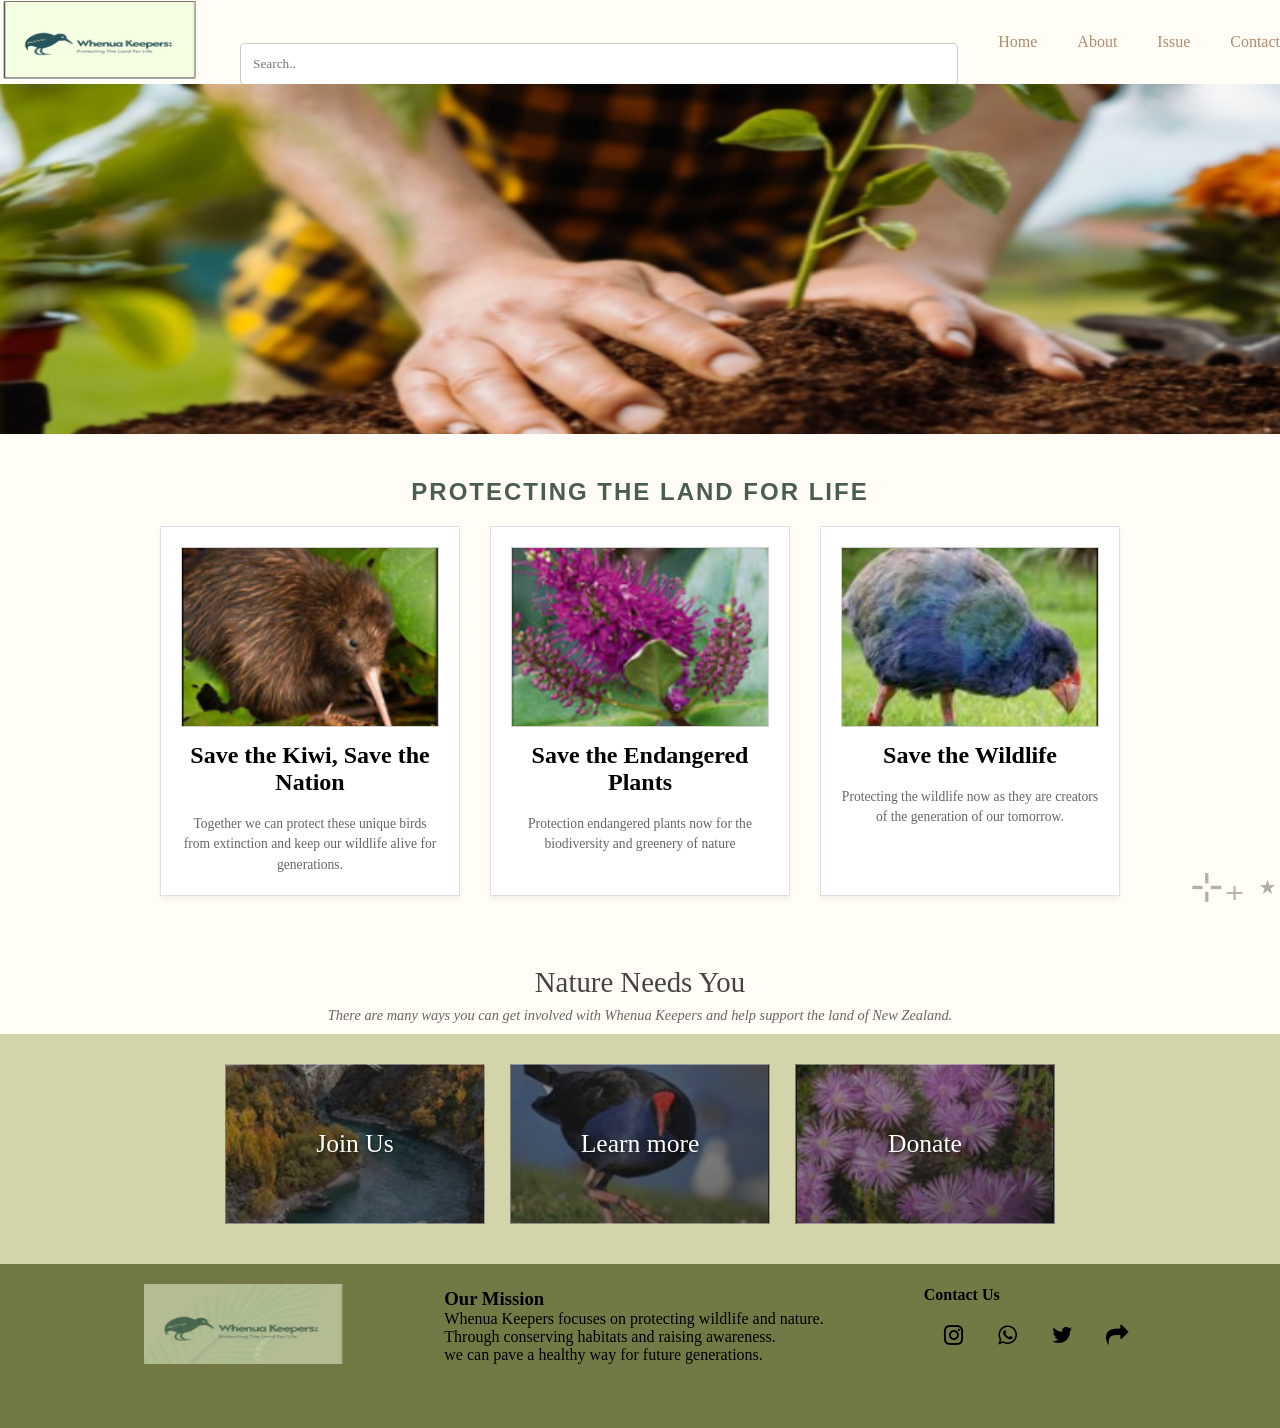
<file: index.html>
<!DOCTYPE html>
<html lang="en">
<head>
    <meta charset="UTF-8">
    <title>Whenua Keepers</title>
    <link rel="stylesheet" href="style.css"> <!--Links the page to the CSS -->
    <link rel="stylesheet" href="https://cdnjs.cloudflare.com/ajax/libs/font-awesome/4.7.0/css/font-awesome.min.css"><!--Links the page to the icon website -->
</head>
<body> <!--start of body -->

    <div class="group"> <!-- start of navigation bar -->
        <ul class="Navigation">

                <!--  -->
            <li class="logo">
                <img width="200" height="80" src="plant/logo.png" alt="This is a logo">
            </li>
            <li class="search">
                    <input type="text" placeholder="Search.."><!-- search bar -->
            </li>



            <li><a href="index.html">Home</a></li>
            <li><a href="about.html">About</a></li>
            <li><a href="issue.html">Issue</a></li>
            <li><a href="contact.html">Contact</a></li>
        </ul>
    </div><!-- end of navigation bar -->
            <!-- index photo 1-->
    <img width="1915" height="350" src="plant/plant.png" alt="This is a planting image">

<main class="body-of-home">
    <div class="first-head">
        <h1 class="section-title">PROTECTING THE LAND FOR LIFE</h1>
        <div class="card-box">

            <!-- Box Pic 1 -->
            <div class="info-card">
                <div class="card-img-wrapper">
                    <img src="plant/pic1.png" alt="Kiwi bird">
                </div>
                <h2>Save the Kiwi, Save the Nation</h2><br>
                <p>Together we can protect these unique birds from extinction and keep our wildlife alive for generations.</p>
            </div>

            <!--BOX Pic 2 -->
            <div class="info-card">
                <div class="card-img-wrapper">
                    <img src="plant/pic2.png" alt="Endangered purple plants">
                </div>
                <h2>Save the Endangered Plants</h2><br>
                <p>Protection endangered plants now for the biodiversity and greenery of nature</p>
            </div>

            <!--Box Pic 3 -->
            <div class="info-card">
                <div class="card-img-wrapper">
                    <img src="plant/pic3.png" alt="Wildlife bird">
                </div>
                <h2>Save the Wildlife</h2><br>
                <p>Protecting the wildlife now as they are creators of the generation of our tomorrow.</p>
            </div>

        </div>
    </div>
    <!--Text part 2-->
    <section class="title-two">
        <h2 class="title-maybe">Nature Needs You</h2>
        <p class="subtitle">There are many ways you can get involved with Whenua Keepers and help support the land of New Zealand.</p>
    </section>
     <!--  -->
    <div class="grid-section">
        <div class="grid-box">
            <a href="contact.html" class="action-card" style="background-image: linear-gradient(rgba(0,0,0,0.3), rgba(0,0,0,0.3)), url('plant/pic6.png');">
                <span>Join Us</span>
            </a>
            <a href="about.html" class="action-card" style="background-image: linear-gradient(rgba(0,0,0,0.3), rgba(0,0,0,0.3)), url('plant/pic4.png');">
                <span>Learn more</span>
            </a>
            <a href="https://www.greenpeace.org/aotearoa/explore/defend-conservation-land/" class="action-card" style="background-image: linear-gradient(rgba(0,0,0,0.3), rgba(0,0,0,0.3)), url('plant/pic5.png');">
                <span>Donate</span>
            </a>
        </div>
    </div>
</main>



<footer>
    <div>
        <img width="200" height="80" src="plant/lay.png" alt="This is a logo">
    </div>
    <div>
        <h3>Our Mission</h3>
        <p>
          Whenua Keepers focuses on protecting wildlife and nature. <br>Through conserving
          habitats and raising awareness.<br> we can pave a healthy way for future generations.
        </p>
    </div>
    <div>
        <h4>Contact Us</h4>
        <div class="social-icons">
          <a href="https://www.instagram.com/?hl=en"><i class="fa fa-instagram"></i></a>
          <a href="https://www.whatsapp.com/"><i class="fa fa-whatsapp"></i></a>
          <a href="https://x.com/"><i class="fa fa-twitter"></i></a>
          <a href="https://fontawesome.com/icons/classic/solid/share-nodes"><i class="fa fa-share"></i></a>
        </div>


    </div>

</footer>
<footer class="footer">
  <div class="footer-flower">⊹₊ ⋆</div>
</footer>


</body>
</html>
</file>
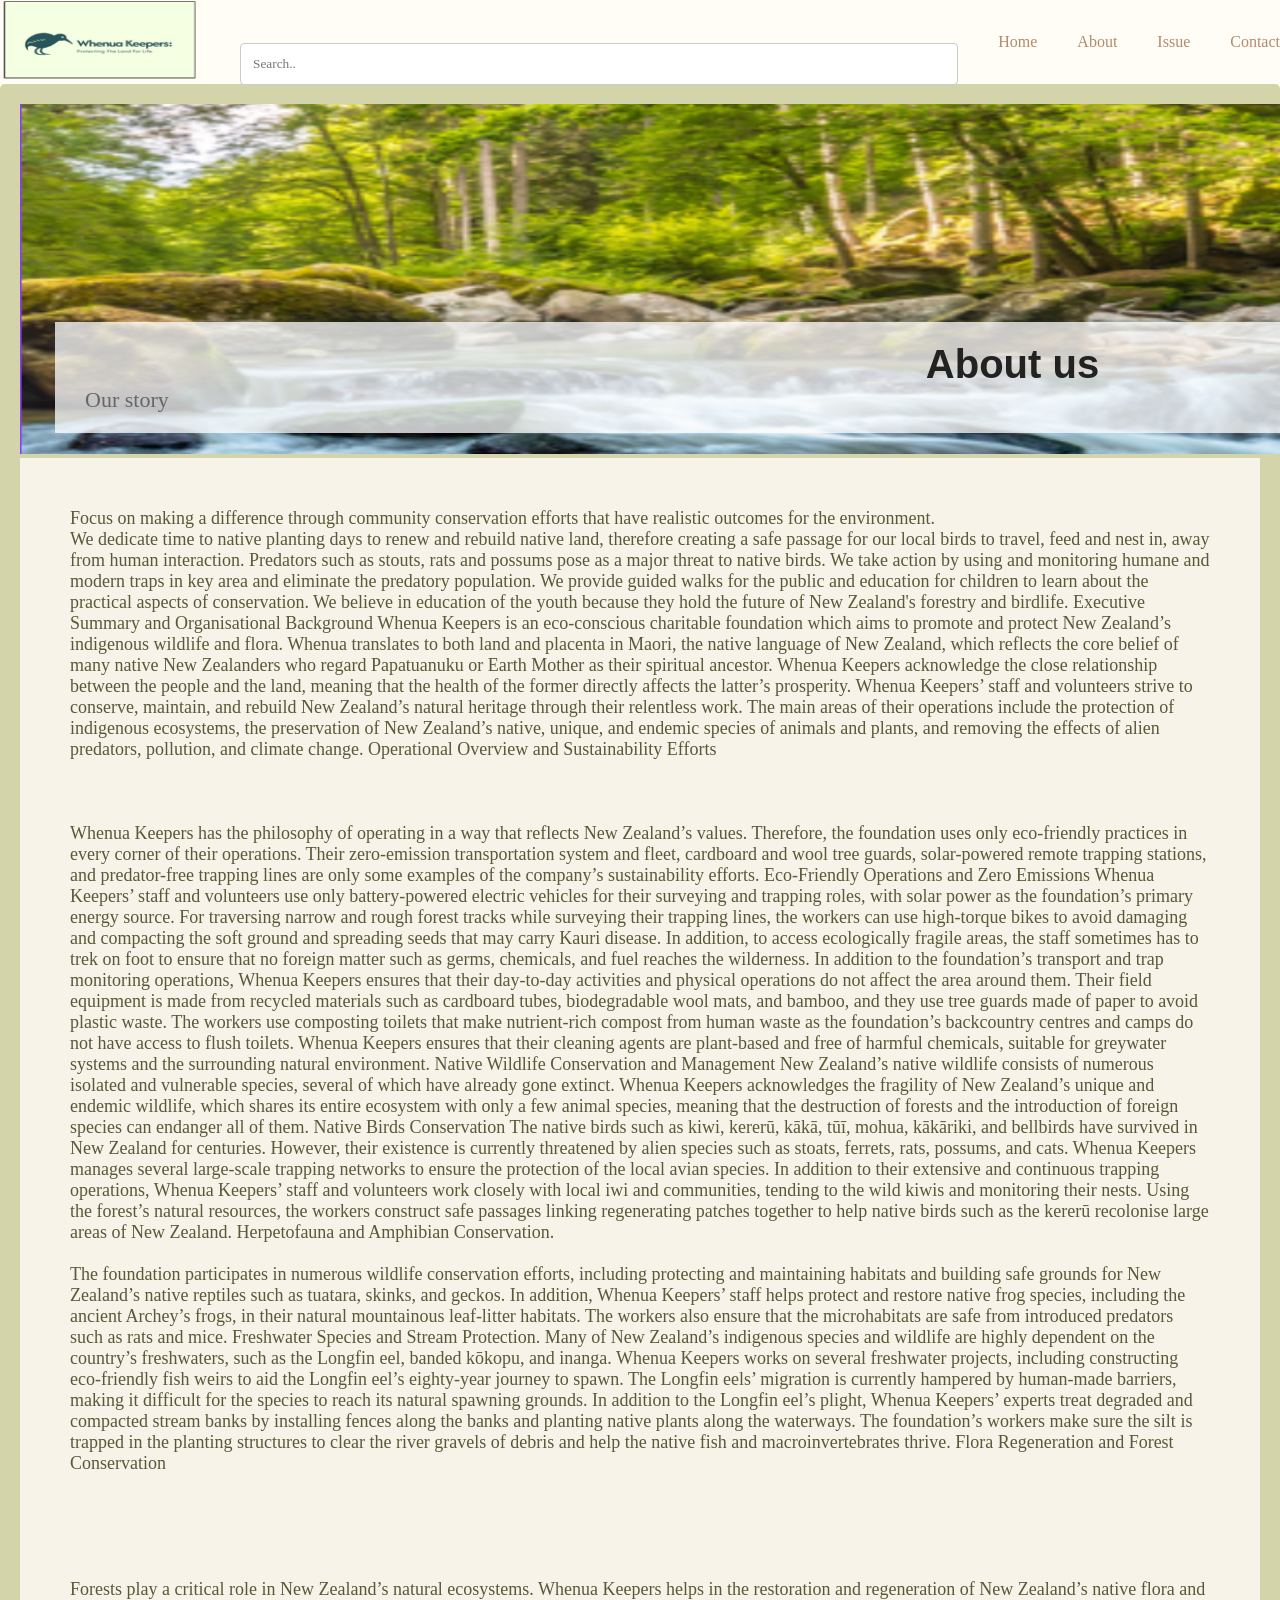
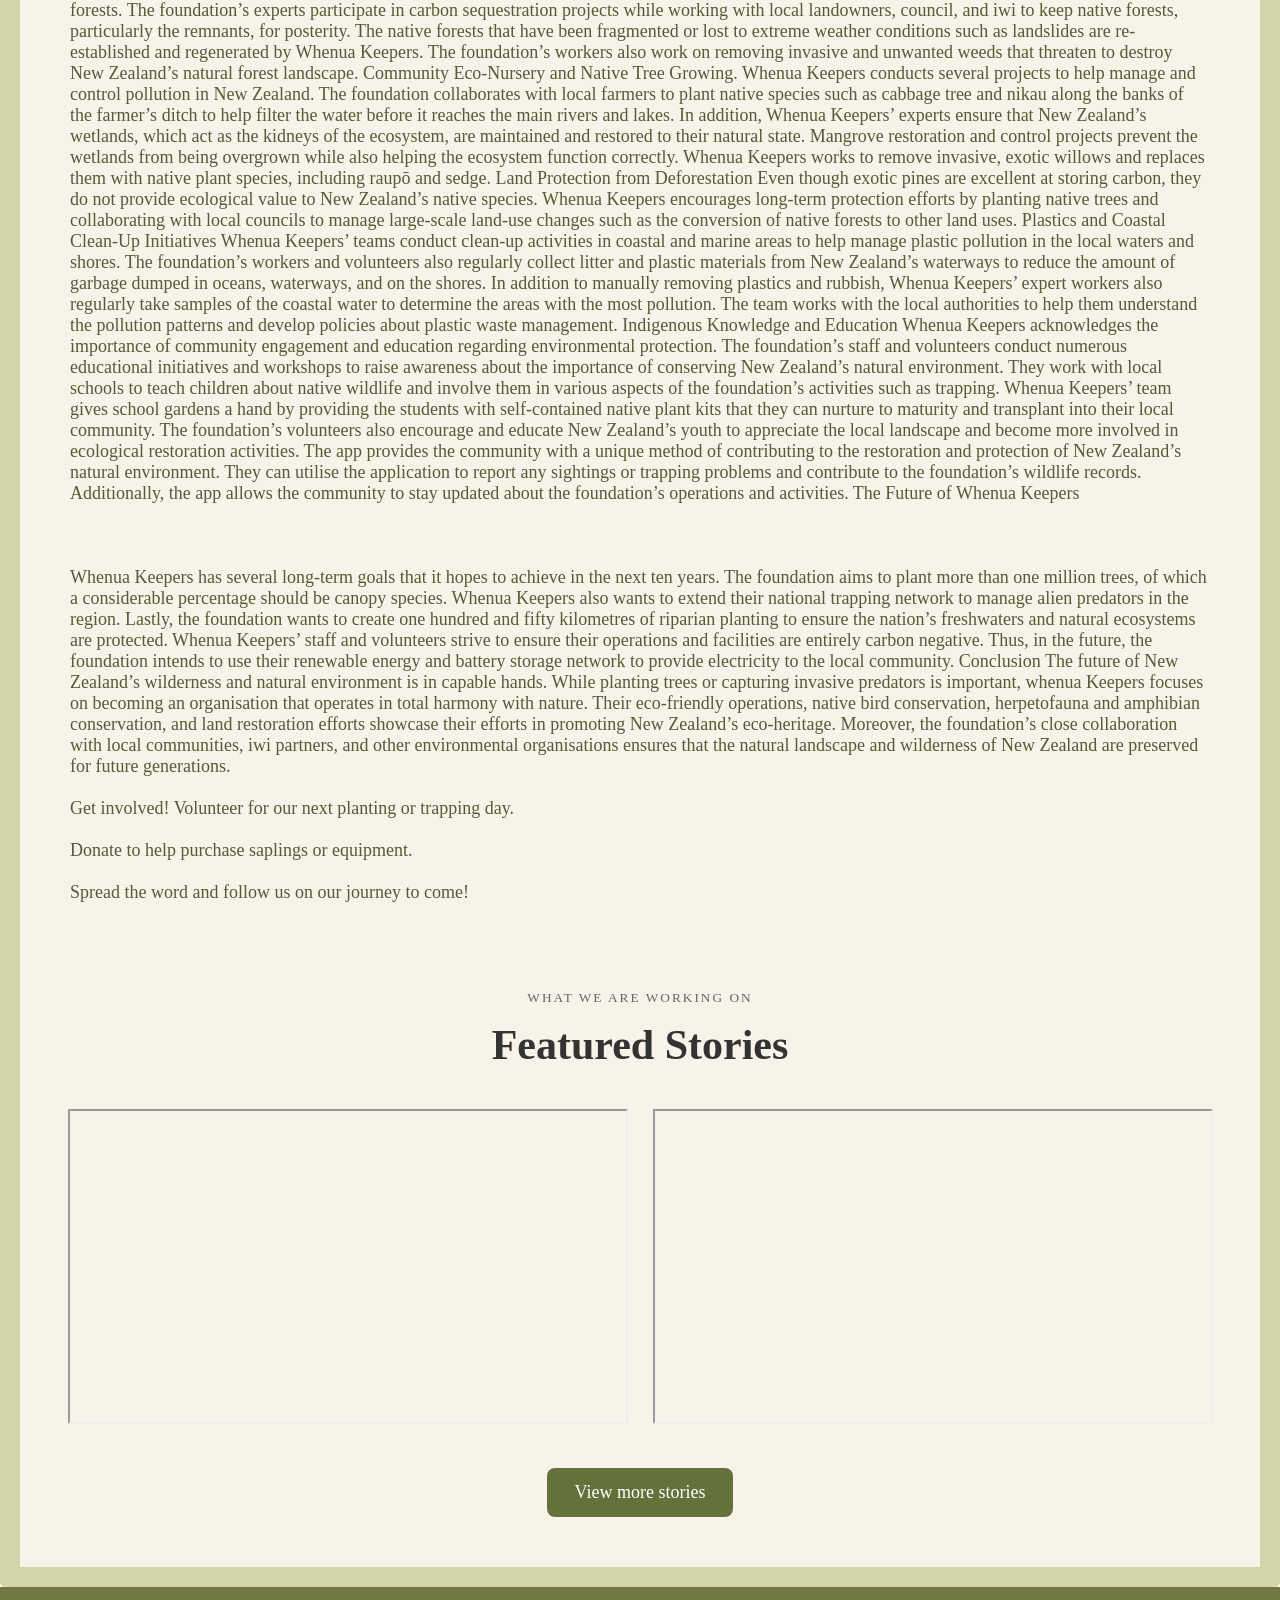
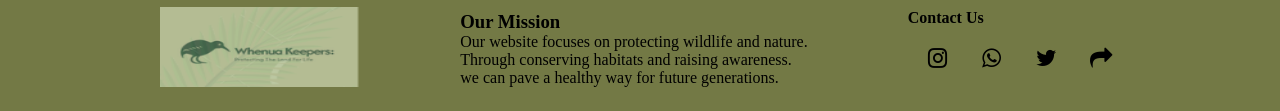
<file: about.html>
<!DOCTYPE html>
<html lang="en">
<head>
    <meta charset="UTF-8">
    <title>About Us</title>
    <link rel="stylesheet" href="style.css">
     <link rel="stylesheet" href="https://cdnjs.cloudflare.com/ajax/libs/font-awesome/4.7.0/css/font-awesome.min.css">
</head>
<body>

    <div class="group">
        <ul class="Navigation">


            <li class="logo">
                <img width="200" height="80" src="plant/logo.png" alt="This is a logo">
            </li>
            <li class="search">
                    <input type="text" placeholder="Search..">
            </li>



            <li><a href="index.html">Home</a></li>
            <li><a href="about.html">About</a></li>
            <li><a href="issue.html">Issue</a></li>
            <li><a href="contact.html">Contact</a></li>
        </ul>
    </div>

    <div class="container">
        <!-- About image -->
        <section class="hello">
            <img width="1905" height="350" src="plant/about.png" alt="Forest">
            <div class="hello-text">
                <h1>About us</h1>
                <p>Our story</p>
            </div>
        </section>

        <!-- About text -->
        <section class="about1">
            <p>
               Focus on making a difference through community conservation efforts that have realistic outcomes for the environment.<br> We dedicate time to native planting days to renew and rebuild native land, therefore creating a safe passage for our local birds to travel, feed and nest in, away from human interaction.
                Predators such as stouts, rats and possums pose as a major threat to native birds. We take action by using and monitoring humane and modern traps in key area and eliminate the predatory population. We provide guided walks for the public and education for children to learn about the practical aspects of conservation.
                We believe in education of the youth because they hold the future of New Zealand's forestry and birdlife.
                Executive Summary and Organisational Background
                Whenua Keepers is an eco-conscious charitable foundation which aims to promote and protect New Zealand’s indigenous wildlife and flora. Whenua translates to both land and placenta in Maori, the native language of New Zealand, which reflects the core belief of many native New Zealanders who regard Papatuanuku or Earth Mother as their spiritual ancestor. Whenua Keepers acknowledge the close relationship between the people and the land, meaning that the health of the former directly affects the latter’s prosperity.
                Whenua Keepers’ staff and volunteers strive to conserve, maintain, and rebuild New Zealand’s natural heritage through their relentless work. The main areas of their operations include the protection of indigenous ecosystems, the preservation of New Zealand’s native, unique, and endemic species of animals and plants, and removing the effects of alien predators, pollution, and climate change.
                Operational Overview and Sustainability Efforts <BR><br><br><br>
                Whenua Keepers has the philosophy of operating in a way that reflects New Zealand’s values. Therefore, the foundation uses only eco-friendly practices in every corner of their operations. Their zero-emission transportation system and fleet, cardboard and wool tree guards, solar-powered remote trapping stations, and predator-free trapping lines are only some examples of the company’s sustainability efforts.
                Eco-Friendly Operations and Zero Emissions
                Whenua Keepers’ staff and volunteers use only battery-powered electric vehicles for their surveying and trapping roles, with solar power as the foundation’s primary energy source. For traversing narrow and rough forest tracks while surveying their trapping lines, the workers can use high-torque bikes to avoid damaging and compacting the soft ground and spreading seeds that may carry Kauri disease. In addition, to access ecologically fragile areas, the staff sometimes has to trek on foot to ensure that no foreign matter such as germs, chemicals, and fuel reaches the wilderness.
                In addition to the foundation’s transport and trap monitoring operations, Whenua Keepers ensures that their day-to-day activities and physical operations do not affect the area around them. Their field equipment is made from recycled materials such as cardboard tubes, biodegradable wool mats, and bamboo, and they use tree guards made of paper to avoid plastic waste. The workers use composting toilets that make nutrient-rich compost from human waste as the foundation’s backcountry centres and camps do not have access to flush toilets. Whenua Keepers ensures that their cleaning agents are plant-based and free of harmful chemicals, suitable for greywater systems and the surrounding natural environment.
                Native Wildlife Conservation and Management
                New Zealand’s native wildlife consists of numerous isolated and vulnerable species, several of which have already gone extinct. Whenua Keepers acknowledges the fragility of New Zealand’s unique and endemic wildlife, which shares its entire ecosystem with only a few animal species, meaning that the destruction of forests and the introduction of foreign species can endanger all of them.
                Native Birds Conservation
                The native birds such as kiwi, kererū, kākā, tūī, mohua, kākāriki, and bellbirds have survived in New Zealand for centuries. However, their existence is currently threatened by alien species such as stoats, ferrets, rats, possums, and cats. Whenua Keepers manages several large-scale trapping networks to ensure the protection of the local avian species. In addition to their extensive and continuous trapping operations, Whenua Keepers’ staff and volunteers work closely with local iwi and communities, tending to the wild kiwis and monitoring their nests. Using the forest’s natural resources, the workers construct safe passages linking regenerating patches together to help native birds such as the kererū recolonise large areas of New Zealand.
                Herpetofauna and Amphibian Conservation.<br><br>
                The foundation participates in numerous wildlife conservation efforts, including protecting and maintaining habitats and building safe grounds for New Zealand’s native reptiles such as tuatara, skinks, and geckos. In addition, Whenua Keepers’ staff helps protect and restore native frog species, including the ancient Archey’s frogs, in their natural mountainous leaf-litter habitats. The workers also ensure that the microhabitats are safe from introduced predators such as rats and mice.
                Freshwater Species and Stream Protection.
                Many of New Zealand’s indigenous species and wildlife are highly dependent on the country’s freshwaters, such as the Longfin eel, banded kōkopu, and inanga. Whenua Keepers works on several freshwater projects, including constructing eco-friendly fish weirs to aid the Longfin eel’s eighty-year journey to spawn. The Longfin eels’ migration is currently hampered by human-made barriers, making it difficult for the species to reach its natural spawning grounds.
                In addition to the Longfin eel’s plight, Whenua Keepers’ experts treat degraded and compacted stream banks by installing fences along the banks and planting native plants along the waterways. The foundation’s workers make sure the silt is trapped in the planting structures to clear the river gravels of debris and help the native fish and macroinvertebrates thrive.
                Flora Regeneration and Forest Conservation<BR><br><br><br><BR><br>
                Forests play a critical role in New Zealand’s natural ecosystems. Whenua Keepers helps in the restoration and regeneration of New Zealand’s native flora and forests. The foundation’s experts participate in carbon sequestration projects while working with local landowners, council, and iwi to keep native forests, particularly the remnants, for posterity. The native forests that have been fragmented or lost to extreme weather conditions such as landslides are re-established and regenerated by Whenua Keepers. The foundation’s workers also work on removing invasive and unwanted weeds that threaten to destroy New Zealand’s natural forest landscape.
                Community Eco-Nursery and Native Tree Growing.

                Whenua Keepers conducts several projects to help manage and control pollution in New Zealand. The foundation collaborates with local farmers to plant native species such as cabbage tree and nikau along the banks of the farmer’s ditch to help filter the water before it reaches the main rivers and lakes. In addition, Whenua Keepers’ experts ensure that New Zealand’s wetlands, which act as the kidneys of the ecosystem, are maintained and restored to their natural state.
                Mangrove restoration and control projects prevent the wetlands from being overgrown while also helping the ecosystem function correctly. Whenua Keepers works to remove invasive, exotic willows and replaces them with native plant species, including raupō and sedge.
                Land Protection from Deforestation
                Even though exotic pines are excellent at storing carbon, they do not provide ecological value to New Zealand’s native species. Whenua Keepers encourages long-term protection efforts by planting native trees and collaborating with local councils to manage large-scale land-use changes such as the conversion of native forests to other land uses.
                Plastics and Coastal Clean-Up Initiatives
                Whenua Keepers’ teams conduct clean-up activities in coastal and marine areas to help manage plastic pollution in the local waters and shores. The foundation’s workers and volunteers also regularly collect litter and plastic materials from New Zealand’s waterways to reduce the amount of garbage dumped in oceans, waterways, and on the shores. In addition to manually removing plastics and rubbish, Whenua Keepers’ expert workers also regularly take samples of the coastal water to determine the areas with the most pollution. The team works with the local authorities to help them understand the pollution patterns and develop policies about plastic waste management.
                Indigenous Knowledge and Education
                Whenua Keepers acknowledges the importance of community engagement and education regarding environmental protection. The foundation’s staff and volunteers conduct numerous educational initiatives and workshops to raise awareness about the importance of conserving New Zealand’s natural environment. They work with local schools to teach children about native wildlife and involve them in various aspects of the foundation’s activities such as trapping. Whenua Keepers’ team gives school gardens a hand by providing the students with self-contained native plant kits that they can nurture to maturity and transplant into their local community. The foundation’s volunteers also encourage and educate New Zealand’s youth to appreciate the local landscape and become more involved in ecological restoration activities.
                The app provides the community with a unique method of contributing to the restoration and protection of New Zealand’s natural environment. They can utilise the application to report any sightings or trapping problems and contribute to the foundation’s wildlife records. Additionally, the app allows the community to stay updated about the foundation’s operations and activities.
                The Future of Whenua Keepers<br><br><BR><br>
                Whenua Keepers has several long-term goals that it hopes to achieve in the next ten years. The foundation aims to plant more than one million trees, of which a considerable percentage should be canopy species. Whenua Keepers also wants to extend their national trapping network to manage alien predators in the region. Lastly, the foundation wants to create one hundred and fifty kilometres of riparian planting to ensure the nation’s freshwaters and natural ecosystems are protected.
                Whenua Keepers’ staff and volunteers strive to ensure their operations and facilities are entirely carbon negative. Thus, in the future, the foundation intends to use their renewable energy and battery storage network to provide electricity to the local community.
                Conclusion
                The future of New Zealand’s wilderness and natural environment is in capable hands. While planting trees or capturing invasive predators is important, whenua Keepers focuses on becoming an organisation that operates in total harmony with nature.
                Their eco-friendly operations, native bird conservation, herpetofauna and amphibian conservation, and land restoration efforts showcase their efforts in promoting New Zealand’s eco-heritage. Moreover, the foundation’s close collaboration with local communities, iwi partners, and other environmental organisations ensures that the natural landscape and wilderness of New Zealand are preserved for future generations.


                <br><br>Get involved! Volunteer for our next planting or trapping day.<BR> <br>Donate to help purchase saplings or equipment.<br><br>Spread the word and follow us on our journey to come!
            </p>
        </section>

        <!-- Featured Stories -->
        <section class="featured">
            <small>WHAT WE ARE WORKING ON</small>
            <h2>Featured Stories</h2>
            <div class="videos">
                <div class="video">
                    <iframe width="560" height="315" src="https://www.youtube.com/embed/kBcNxQpXA7Y?si=ZTZaUC1RRhS72Am8" title="YouTube video player"  allow="accelerometer; autoplay; clipboard-write; encrypted-media; gyroscope; picture-in-picture; web-share" referrerpolicy="strict-origin-when-cross-origin" allowfullscreen></iframe>
                </div>
                <div class="video">
                    <iframe width="560" height="315" src="https://www.youtube.com/embed/PZpZk8GoEi8?si=UvGMr3EJsNXVvh_u" title="YouTube video player" allow="accelerometer; autoplay; clipboard-write; encrypted-media; gyroscope; picture-in-picture; web-share" referrerpolicy="strict-origin-when-cross-origin" allowfullscreen></iframe>
                </div>
            </div>
            <button onclick="document.location='https://environment.govt.nz/what-you-can-do/stories/'">View more stories</button>
        </section>
    </div>


<footer>
    <div>
        <img width="200" height="80" src="plant/lay.png" alt="This is a logo">






    </div>
    <div>
        <h3>Our Mission</h3>
        <p>
          Our website focuses on protecting wildlife and nature. <br>Through conserving
          habitats and raising awareness.<br> we can pave a healthy way for future generations.
        </p>

    </div>
    <div>
        <h4>Contact Us</h4>
        <div class="social-icons">
          <a href="https://www.instagram.com/?hl=en"><i class="fa fa-instagram"></i></a>
          <a href="https://www.whatsapp.com/"><i class="fa fa-whatsapp"></i></a>
          <a href="https://x.com/"><i class="fa fa-twitter"></i></a>
          <a href="https://fontawesome.com/icons/classic/solid/share-nodes"><i class="fa fa-share"></i></a>
        </div>


    </div>

</footer>
</file>
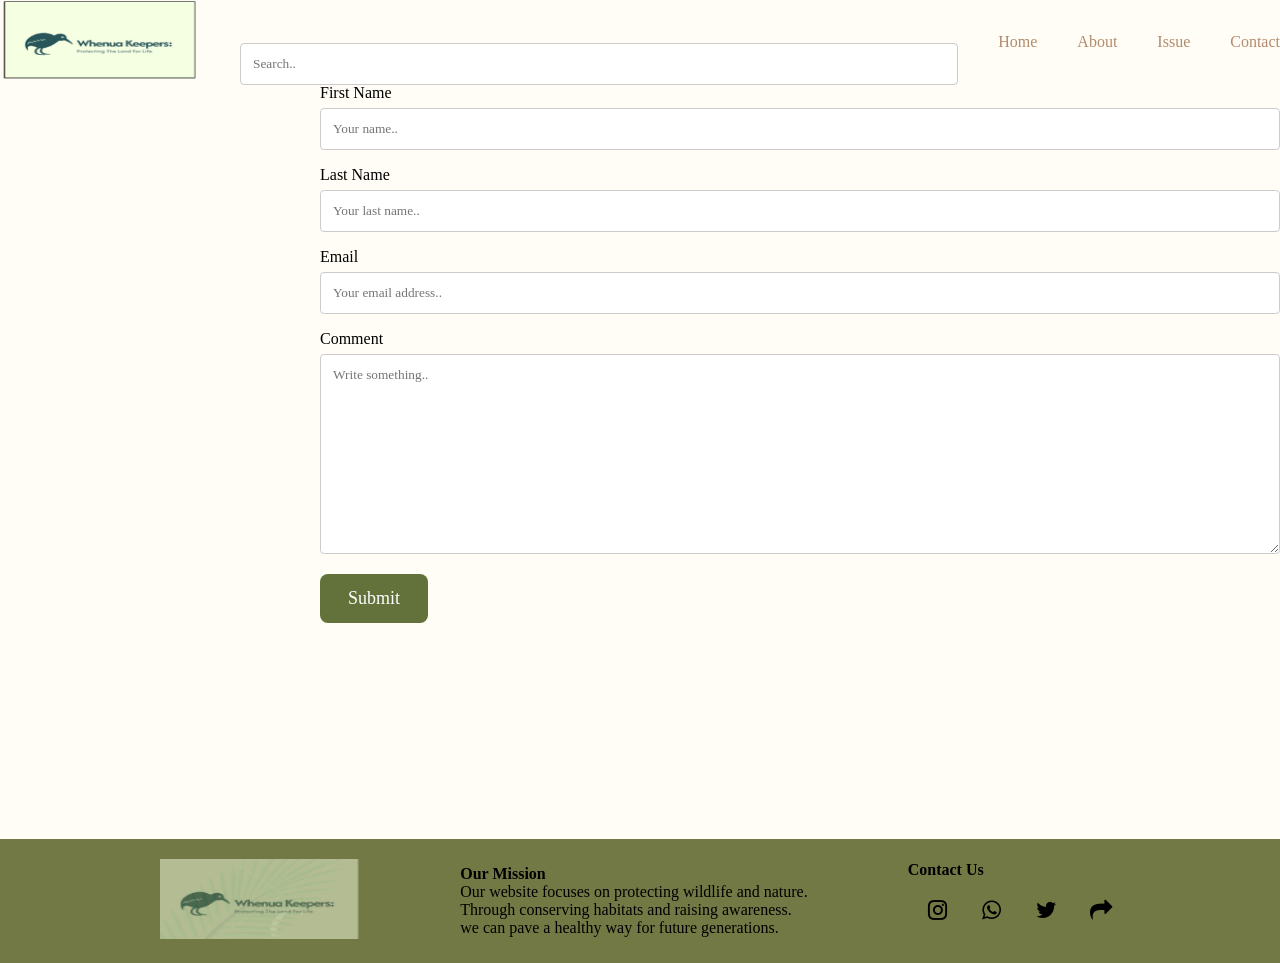
<file: contact.html>
<!DOCTYPE html>
<html lang="en">
<head>
    <meta charset="UTF-8">
    <title>Title</title>
    <link rel="stylesheet" href="style.css">
     <link rel="stylesheet" href="https://cdnjs.cloudflare.com/ajax/libs/font-awesome/4.7.0/css/font-awesome.min.css">
</head>
<body>
 <div class="group">
        <ul class="Navigation">


            <li class="logo">
                <img width="200" height="80" src="plant/logo.png" alt="This is a logo">
            </li>
            <li class="search">
                    <input type="text" placeholder="Search..">
            </li>



            <li><a href="index.html">Home</a></li>
            <li><a href="about.html">About</a></li>
            <li><a href="issue.html">Issue</a></li>
            <li><a href="contact.html">Contact</a></li>
        </ul>

</div>

<div class="parent">
<div class="div1">
  <form action="action_page.php">
      <label for="fname">First Name</label>
      <input type="text" id="fname" name="firstname" placeholder="Your name..">

      <label for="lname">Last Name</label>
      <input type="text" id="lname" name="lastname" placeholder="Your last name..">

      <label for="email">Email</label>
      <input type="text" id="email" name="Email" placeholder="Your email address..">


      <label for="subject">Comment</label>
      <textarea id="subject" name="subject" placeholder="Write something.." style="height:200px"></textarea>


  </form>
    <button onclick="document.location='submit.html'">Submit</button>
</div>
</div>
<br><br><br><br><br><br><br><br><br><br><br><br>
<footer>
    <div>
        <img width="200" height="80" src="plant/lay.png" alt="This is a logo">






    </div>
    <div>
        <h4>Our Mission</h4>
        <p>
          Our website focuses on protecting wildlife and nature. <br>Through conserving
          habitats and raising awareness.<br> we can pave a healthy way for future generations.
        </p>

    </div>
    <div>
        <h4>Contact Us</h4>
        <div class="social-icons">
          <a href="https://www.instagram.com/?hl=en"><i class="fa fa-instagram"></i></a>
          <a href="https://www.whatsapp.com/"><i class="fa fa-whatsapp"></i></a>
          <a href="https://x.com/"><i class="fa fa-twitter"></i></a>
          <a href="https://fontawesome.com/icons/classic/solid/share-nodes"><i class="fa fa-share"></i></a>
        </div>


    </div>

</footer>



</body>


</html>
</file>
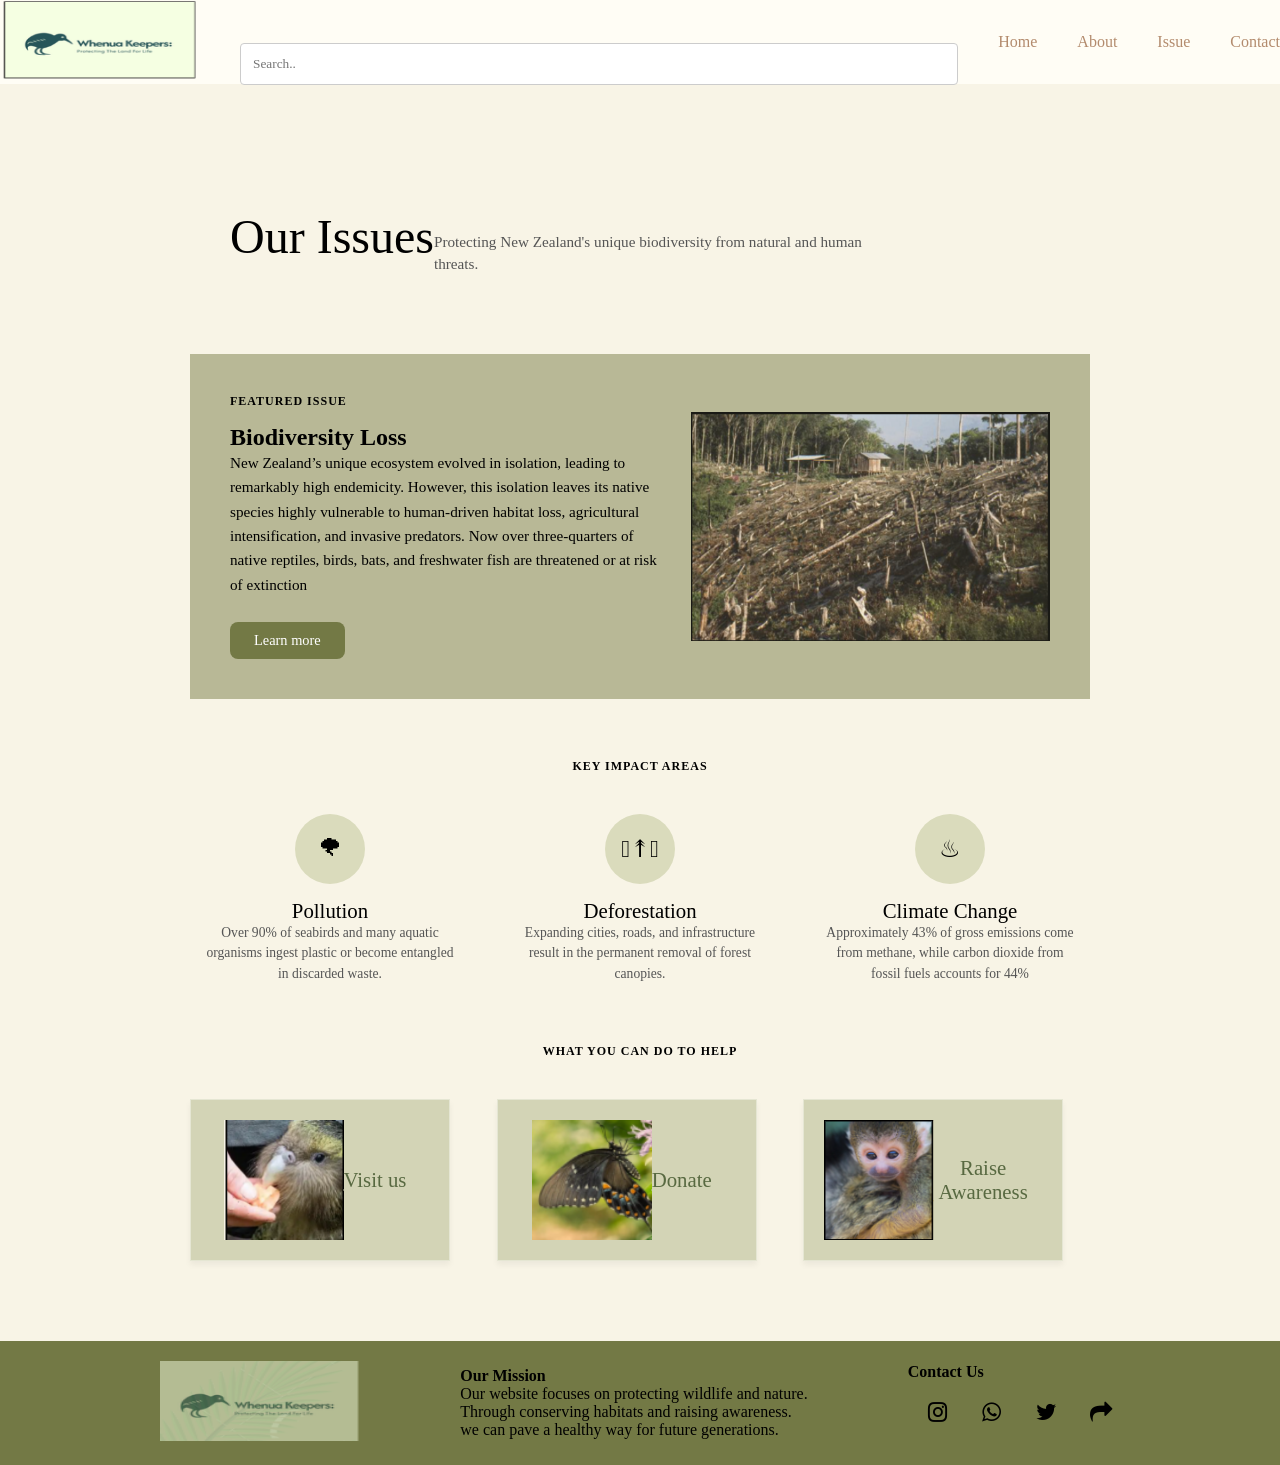
<file: issue.html>
<!DOCTYPE html>
<html lang="en">
<head>
    <meta charset="UTF-8">
    <title>Title</title>
    <link rel="stylesheet" href="style.css">
     <link rel="stylesheet" href="https://cdnjs.cloudflare.com/ajax/libs/font-awesome/4.7.0/css/font-awesome.min.css">
</head>
 <div class="group">
        <ul class="Navigation">


            <li class="logo">
                <img width="200" height="80" src="plant/logo.png" alt="This is a logo">
            </li>
            <li class="search">
                    <input type="text" placeholder="Search..">
            </li>



            <li><a href="index.html">Home</a></li>
            <li><a href="about.html">About</a></li>
            <li><a href="issue.html">Issue</a></li>
            <li><a href="contact.html">Contact</a></li>
        </ul>
    </div>

<section class="body3">

    <main class="con">

    <section class="section2">
        <div class="section2">
            <h1>Our Issues</h1>
            <p>Protecting New Zealand's unique biodiversity from natural and human threats.</p>
        </div>
        <div class="hero-illustration"></div>
    </section>
    <section class="issue">
        <div class="content">
            <span class="sub-label">FEATURED ISSUE</span>
            <h2>Biodiversity Loss</h2>
            <p>New Zealand’s unique ecosystem evolved in isolation, leading to remarkably high endemicity. However, this isolation leaves its native species highly vulnerable to human-driven habitat loss, agricultural intensification, and invasive predators. Now over three-quarters of native reptiles, birds, bats, and freshwater fish are threatened or at risk of extinction</p>
            <a href="about.html" class="btn-learn">Learn more</a>
        </div>
        <div class="image">
            <img src="plant/issue.png" alt="Deforestation">
        </div>
    </section>

    <!-- Key Impact Areas Section -->
    <section class="areas">
        <span class="label">KEY IMPACT AREAS</span>
        <div class="impact1">

            <div class="impact2">
                <div class="icon-wrapper">🌪</div>
                <h3>Pollution</h3>
                <p>Over 90% of seabirds and many aquatic organisms ingest plastic or become entangled in discarded waste.</p>
            </div>

            <div class="impact2">
                <div class="icon-wrapper">𖠰↟𖠰</div>
                <h3>Deforestation</h3>
                <p> Expanding cities, roads, and infrastructure result in the permanent removal of forest canopies.</p>
            </div>

            <div class="impact2">
                <div class="icon-wrapper">♨</div>
                <h3>Climate Change</h3>
                <p>Approximately 43% of gross emissions come from methane, while carbon dioxide from fossil fuels accounts for 44%</p>
            </div>

        </div>
    </section>

    <!-- Action Section -->
    <section class="action-section1">
        <span class="label">WHAT YOU CAN DO TO HELP</span>
        <div class="action-grid1">

            <div class="action-card1">
                <img src="plant/visit.png" alt="Visit us">
                <a href="https://www.doc.govt.nz/">
                <div class="action-text1">Visit us</div>
                </a>
            </div>

            <div class="action-card1">
                <img src="plant/donate.png" alt="Donate">
                <a href="https://www.greenpeace.org/aotearoa/explore/defend-conservation-land/">
                <div class="action-text1">Donate</div>
                </a>
            </div>

            <div class="action-card1">
                <img src="plant/raise.png" alt="Raise Awareness">
                <a href="https://waateanews.com/2026/07/05/march-for-nature-campaign-launched-to-defend-aotearoas-conservation-estate/">
                <div class="action-text1">Raise Awareness</div>
                </a>
            </div>

        </div>
    </section>


</section>
<body>


<footer>
    <div>
        <img width="200" height="80" src="plant/lay.png" alt="This is a logo">

    </div>
    <div>
        <h4>Our Mission</h4>
        <p>
          Our website focuses on protecting wildlife and nature. <br>Through conserving
          habitats and raising awareness.<br> we can pave a healthy way for future generations.
        </p>

    </div>
    <div>
        <h4>Contact Us</h4>
        <div class="social-icons">
          <a href="https://www.instagram.com/?hl=en"><i class="fa fa-instagram"></i></a>
          <a href="https://www.whatsapp.com/"><i class="fa fa-whatsapp"></i></a>
          <a href="https://x.com/"><i class="fa fa-twitter"></i></a>
          <a href="https://fontawesome.com/icons/classic/solid/share-nodes"><i class="fa fa-share"></i></a>
        </div>


    </div>

</footer>




</body>

</main>

</html>
</file>
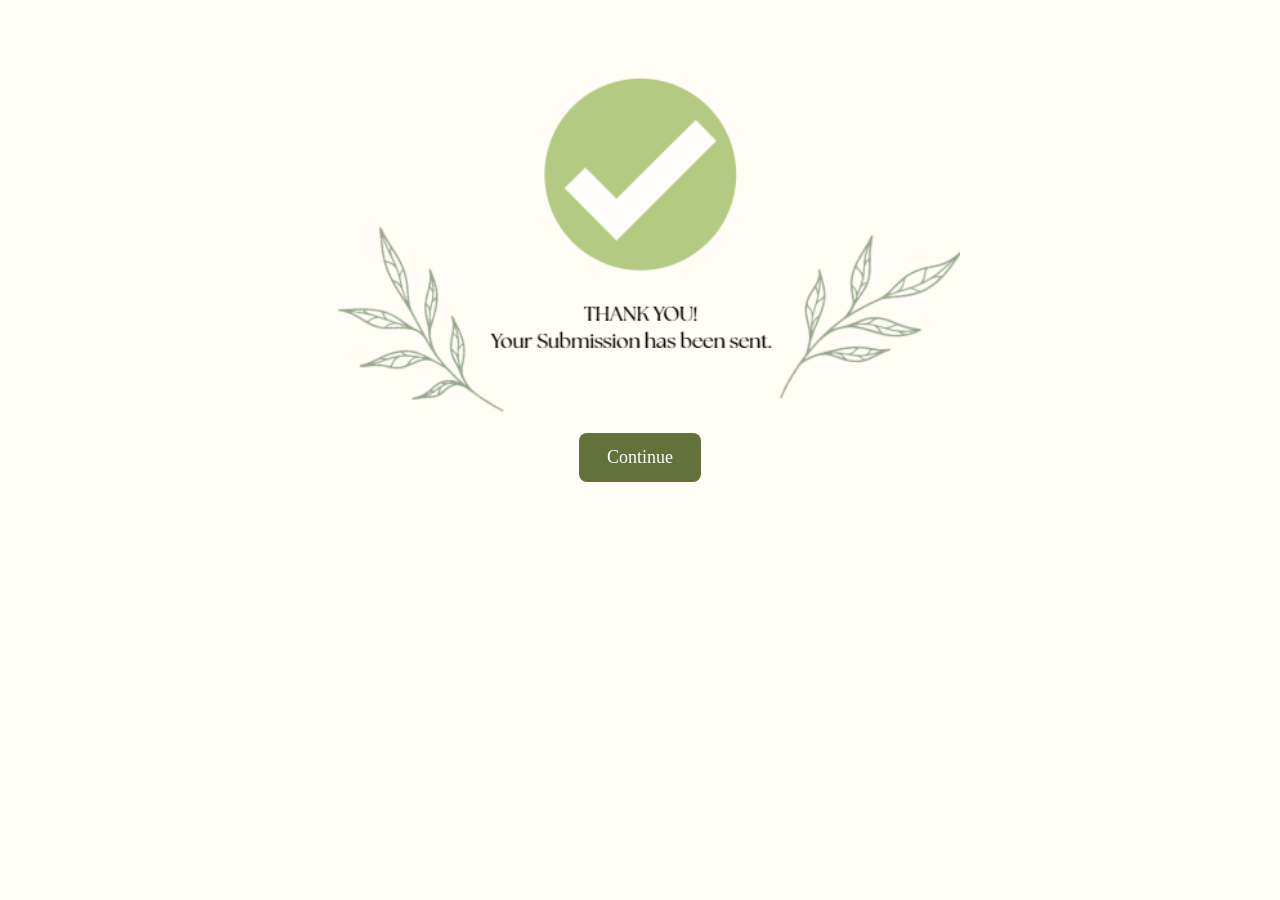
<file: submit.html>
<!DOCTYPE html>
<html lang="en">
<head>
    <meta charset="UTF-8">
    <title>Title</title>
    <link rel="stylesheet" href="style.css">
</head>
<center>
    <img width="50%"  src="plant/confirmation.png" alt="This is a logo">
    <br>
    <button onclick="document.location='index.html'">Continue</button>



</center>
</file>
<file: style.css>
body {
  background-color: #FFFDF5;
  font-family: sans-serif;
}

.Navigation {
  display: flex;
  align-items: center;
  justify-content: flex-end;
  gap: 40px;
  list-style: none;
  padding: 0;
}

.Navigation a {
  display: flex;
  flex-direction: column;
  align-items: center;
  gap: 8px;
  text-decoration: none;
  font-size: 1em;
  color: #B38B6D;

  transition: color 0.3s ease;
}

.Navigation a i {
  font-size: 1.25em;
}


.Navigation a:hover {
  color: black;
}

.Navigation .logo {
    margin-right: auto;
}

.Navigation .search {
  width: 20000px;
  height: 10px;
}

h1 {
    font-family: sans-serif;
    text-align: center;

}

/* Reset & Base Styles */
* {
    margin: 0;
    padding: 0;
    box-sizing: border-box;
}





/* Conservation Section */
.first-head {
    padding: 40px 20px;
    text-align: center;
}

.section-title {
    font-size: 1.5rem;
    letter-spacing: 2px;
    color: #4a5d4e;
    margin-bottom: 20px;
    position: relative;
    display: inline-block;
}

.card-box {
    display: flex;
    justify-content: center;
    gap: 30px;
    max-width: 1100px;
    margin: 0 auto;
    flex-wrap: wrap;
}

.info-card {
    background: #fff;
    border: 1px solid #e0e0e0;
    padding: 20px;
    width: 300px;
    text-align: center;
    box-shadow: 0 4px 6px rgba(0,0,0,0.05);
}

.card-img-wrapper {
    width: 100%;
    height: 180px;
    overflow: hidden;
    margin-bottom: 15px;
    border: 1px solid #d0d0d0;
}

.card-img-wrapper img {
    width: 100%;
    height: 100%;
    object-fit: cover;
}

.info-card h3 {
    font-size: 1.1rem;
    color: #333;
    margin-bottom: 12px;
    font-weight: normal;
}

.info-card p {
    font-size: 0.85rem;
    color: #666;
    line-height: 1.5;
}

/* Call to Action Section */
.title-two {
    text-align: center;
    padding: 30px 20px 10px 20px;
}

.title-maybe {
    font-size: 1.8rem;
    color: #444;
    font-weight: normal;
    margin-bottom: 8px;
}

.subtitle {
    font-size: 0.9rem;
    color: #666;
    font-style: italic;
}

/* start of issue page */
.grid-section {
    background-color:#D3D4AA ; /* Sage green background matching the image */
    padding: 30px 20px 40px 20px;
}

.grid-box {
    display: flex;
    justify-content: center;
    gap: 25px;
    max-width: 1100px;
    margin: 0 auto;
    flex-wrap: wrap;
}

.action-card {
    display: flex;
    align-items: center;
    justify-content: center;
    width: 260px;
    height: 160px;
    background-size: cover;
    background-position: center;
    text-decoration: none;
    border: 1px solid rgba(255,255,255,0.4);
    transition: transform 0.3s ease, box-shadow 0.3s ease;
}

.action-card:hover {
    transform: translateY(-5px);
    box-shadow: 0 6px 12px rgba(0,0,0,0.2);
}

.action-card span {
    color: #ffffff;
    font-size: 1.6rem;
    font-family: Georgia, serif;
    text-shadow: 1px 1px 4px rgba(0, 0, 0, 0.6);
}

/* end of issue page*/






/* begining of contact page*/

.parent {
display: grid;
grid-template-columns: repeat(8, 1fr);
grid-template-rows: repeat(9, 1fr);
grid-column-gap: 0px;
grid-row-gap: 0px;
}

.div1 { grid-area: 1 / 3 / 10 / 9; }

input[type=text], select, textarea {
  width: 100%;
  padding: 12px;
  border: 1px solid #ccc;
  border-radius: 4px;
  box-sizing: border-box;
  margin-top: 6px;
  margin-bottom: 16px;
  resize: vertical
}


input[type=submit] {
  background-color: #737945;
  color: white;
  padding: 12px 20px;
  border: none;
  border-radius: 4px;
  cursor: pointer;
}


input[type=submit]:hover {
  background-color: #383B1F;
}


.container {
  border-radius: 5px;
  background-color: #D3D4AA;
  padding: 20px;
}
/* end of contact page */

.about {
  display: grid;

  grid-template-columns: repeat(10, 1fr);

  grid-template-rows: repeat(12, auto);
  gap: 20px;
  padding: 40px;
  max-width: 1200px;
  margin: 0 auto;
}


.about-bg {
  grid-area: 2 / 2 / 12 / 10;
  background-color: #ff4d4d;
  border-radius: 8px;
  z-index: 1;
}


.about-content {
  grid-area: 3 / 3 / 8 / 9;
  z-index: 2;
  color: white;
}


.about-card-left {
  grid-area: 9 / 3 / 12 / 6;
  background: white;
  padding: 20px;
  border-radius: 6px;
  box-shadow: 0 4px 6px rgba(0,0,0,0.1);
  z-index: 2;
}


.about-card-right {
  grid-area: 9 / 6 / 12 / 9;
  background: white;
  padding: 20px;
  border-radius: 6px;
  box-shadow: 0 4px 6px rgba(0,0,0,0.1);
  z-index: 2;
}



* {
    margin: 0;
    padding: 0;
    box-sizing: border-box;
    font-family: Georgia, serif;
}

body {
    background:#FFFDF5 ;
}




.hello {
    position: relative;
}


.hello-text {
    position: absolute;
    bottom: 25px;
    left: 35px;
    background: rgba(255, 255, 255, .75);
    padding: 20px 30px;
    width: 1915px;
}

.hello-text h1 {
    font-size: 40px;
    color: #222;
}

.hello-text p {
    font-size: 22px;
    color: #666;
}

/* About */
.about1 {
    background: #F7F3E9;
    padding: 50px;
}


.about1 p {
    margin-bottom: 35px;
    color: #595938;
    font-size: 18px;
}


.featured {
    background: #f7f3e9;
    text-align: center;
    padding-bottom: 50px;
}

.featured small {
    letter-spacing: 2px;
    color: #666;
}

.featured h2 {
    font-size: 42px;
    margin: 15px 0 40px;
    color: #333;
}

.videos {
    display: flex;
    justify-content: center;
    gap: 25px;
    margin-bottom: 40px;
}

button {
    background: #62723a;
    color: white;
    padding: 14px 28px;
    border: none;
    border-radius: 8px;
    font-size: 18px;
    cursor: pointer;
}

button:hover {
    background: #4F5D2D;
}




/*--- Global Styles & Variables ---*/
:root {
  --bg-color: #f6fef4;
  --accent-green: #cbd169;
  --dark-green: #586941;
  --font-serif: 'Playfair Display', Georgia, serif;
  --font-sans: 'Plus Jakarta Sans', sans-serif;
  --text-dark: #3c3323;
}


.body3 {
  background-color:#f8f4e6 ;
  font-family: var(--font-sans);
  color: black;
  display: flex;
  justify-content: center;
  padding: 40px 20px;
}

.con {
  max-width: 900px;
  width: 100%;
}

/*--- Section 1: Header ---*/
.section2 {
  display: flex;
  justify-content: space-between;
  align-items: flex-end;
  padding: 40px 20px;
  position: relative;
}

.section2 h1 {
  font-family: var(--font-serif);
  font-size: 3rem;
  font-weight: 400;
  margin-bottom: 10px;
}

.section2 p {
  font-size: 0.95em;
  max-width: 450px;
  line-height: 1.4;
  color: #555555;
}

.hero-illustration {
  width: 150px;
  height: 150px;

  background-size: contain;
  background-repeat: no-repeat;
  background-position: bottom right;
  opacity: 0.6;
}

.issue {
  background-color:#b8b896 ;
  display: grid;
  grid-template-columns: 1.2fr 1fr;
  align-items: center;
  padding: 40px;
  gap: 30px;
  margin-bottom: 60px;
}

.content .sub-label {
  font-size: 0.75em;
  font-weight: 700;
  letter-spacing: 1px;
  display: block;
  margin-bottom: 15px;
  text-transform: uppercase;
}

.content p {
  font-size: 0.95rem;
  line-height: 1.6;
  margin-bottom: 25px;
}

.btn-learn {
  display: inline-block;
  background-color: #737945;
  color: #ffffff;
  text-decoration: none;
  padding: 10px 24px;
  border-radius: 8px;
  font-size: 0.9rem;
  transition: background-color 0.2s ease;
}

.btn-learn:hover {
  background-color:#595d35 ;
}

.image img {
  width: 100%;
  height: auto;
  display: block;
  object-fit: cover;
}

.label {
  display: block;
  text-align: center;
  font-size: 0.75rem;
  font-weight: 700;
  letter-spacing: 1px;
  color: black;
  margin-bottom: 40px;
  text-transform: uppercase;
}

.areas {
  margin-bottom: 60px;
}

.impact1 {
  display: grid;
  grid-template-columns: repeat(3, 1fr);
  gap: 30px;
  text-align: center;
}

.impact2 .icon-wrapper {
  background-color:#dadbbc;
  width: 70px;
  height: 70px;
  border-radius: 50%;
  margin: 0 auto 15px auto;
  display: flex;
  align-items: center;
  justify-content: center;
  font-size: 1.5rem;
}

.impact2 h3 {
  font-family: var(--font-serif);
  font-size: 1.3rem;
  font-weight: 400;

}

.impact2 p {
  font-size: 0.85em;
  line-height: 1.5;
  color: #555555;
  padding: 0 10px;
}

.action-section1 {
  margin-bottom: 40px;
}

.action-grid1 {
  display: grid;
  grid-template-columns: repeat(3, 1fr);
  gap: 20px;
}

.action-card1 {
    background: #fff;
    border: 1px solid #e0e0e0;
    padding: 20px;
    width: 300px;
    text-align: center;
    box-shadow: 0 4px 6px rgba(0,0,0,0.05);
}
.action-card1 {
  background-color: #d3d4b6;
  display: flex;
  align-items: center;
  overflow: hidden;
  height: 90px;
}

.action-card1 img {
  width: 90px;
  height: 100%;
  object-fit: cover;
}

.action-text1 {
  font-family: var(--font-serif);
  flex: 1;
  padding-right: 10px;
  font-size: 1.3rem;
  text-align: center;
  color: var(--dark-green);
}

.action-card1 {
    display: flex;
    align-items: center;
    justify-content: center;
    width: 260px;
    height: 160px;
    background-size: cover;
    background-position: center;
    text-decoration: none;
    border: 1px solid rgba(255,255,255,0.4);
    transition: transform 0.3s ease, box-shadow 0.3s ease;
}

.action-card1:hover {
    transform: translateY(-5px);
    box-shadow: 0 6px 12px rgba(0,0,0,0.2);
}

  .action-card1 {
    height: auto;
  }

  .action-card1 img {
    width: 120px;
    height: 120px;
  }
.action-card1 a {
    color: #d3d4b6;
    font-size: 1.6rem;
    font-family: Georgia, serif;
}



.footer-flower {
  position: absolute;
  right: 0;
  bottom: -10px;
  font-size: 2.5rem;
  opacity: 0.3;
}


/*footer*/
footer {
    background: #737945;
    color: black;
    display: flex;
    justify-content: center;
    align-items: center;
    gap: 100px;
    padding: 20px;
}
.div h4 {
    align-items: center;
    display: flex;
    justify-content: center;
}






.social-icons a {
  color: white;
  font-size: 1.4rem;

}
.fa {
  padding: 20px;
  font-size: 30px;
  width: 50px;
  text-align: center;
  text-decoration: none;
}
.fa:hover {
    opacity:1;
  color: #ffffff;
}

.fa-instagram{
    color:black;

}
.fa-whatsapp{
    color:black;
}
.fa-twitter{
    color:black;
}
.fa-share{
    color:black;
}
/* end of footer */
</file>
